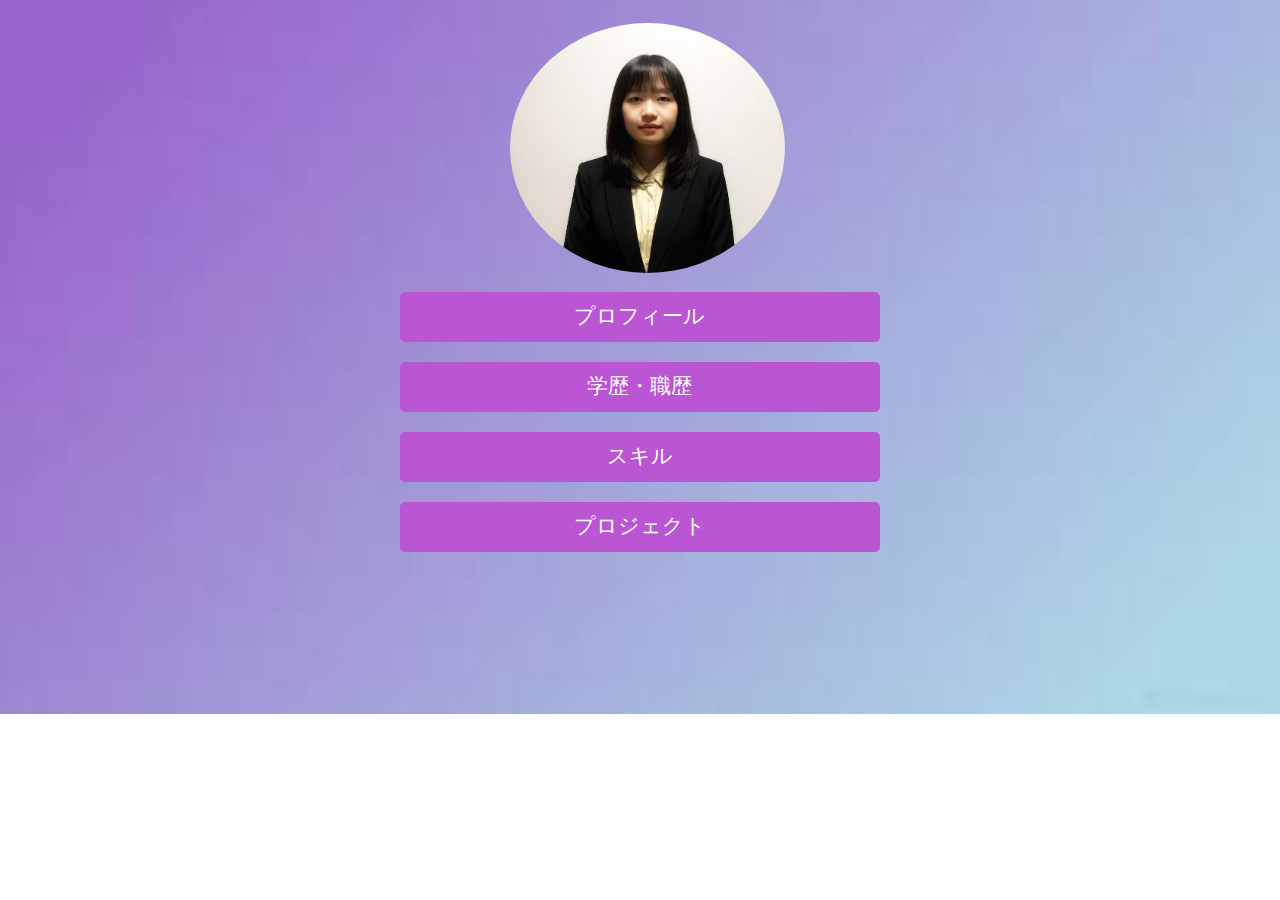
<file: index.html>
<!DOCTYPE html>
<html lang="en">
  <head>
    <meta charset="utf-8" />
    <meta name="viewport" content="width=device-width, initial-scale=1" />
    <link rel="stylesheet" href="css/style.css">
    <title>ポートフォリオ</title>
    <style>

    </style>
  </head>

  <body>
    <!-- Content container -->
    <div class="main-container">
      <div class="image-container">
        <img class="image-index" src="image/profile.JPG"/>
      </div>
      <div class="links-container">
          <a href="profile.html" class="btn-link">プロフィール</a>
          <a href="education.html" class="btn-link">学歴・職歴</a>
          <a href="skill.html" class="btn-link">スキル</a>
          <a href="project.html" class="btn-link">プロジェクト</a>
        </div>

  </body>
</html>
</file>
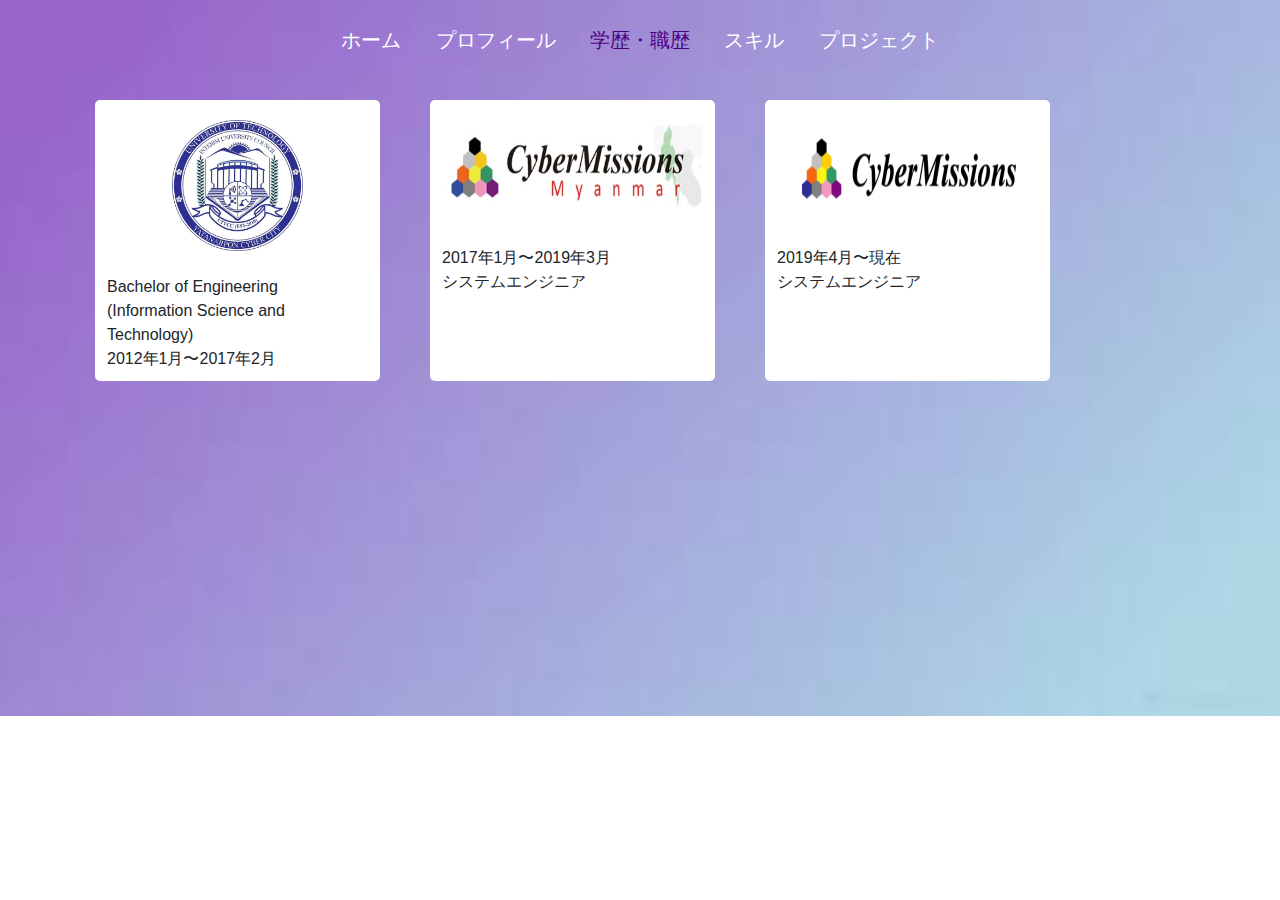
<file: education.html>
<!DOCTYPE html>
<html lang="en">
  <head>
    <meta charset="utf-8" />
    <meta name="viewport" content="width=device-width, initial-scale=1" />
    <link rel="stylesheet" href="css/bootstrap.min.css">
    <link rel="stylesheet" href="css/style.css">
    <title>学歴・職歴</title>
  </head>
  <body class="edu-body">
    <div class="footer-container">
         <a href="index.html" class="text-white footer-link">ホーム</a>
          <a href="profile.html" class="text-white footer-link">プロフィール</a>
          <a href="education.html" class="link-selected footer-link">学歴・職歴</a>
          <a href="skill.html" class="text-white footer-link">スキル</a>
          <a href="project.html" class="text-white footer-link">プロジェクト</a>
    </div>
    <div class="container">
      <div class="row content">
        <div class="col-3 profile-div col-div">
          <img class="image-uni d-block mx-auto" src="image/uniLogo.JPG"/><br>
          Bachelor of Engineering<br>
          (Information Science and Technology)<br>
          2012年1月〜2017年2月
        </div>
        <div class="col-3 profile-div col-div">
          <img class="image-cmm d-block mx-auto" src="image/cmm.jpg"/><br>
          2017年1月〜2019年3月<br>
          システムエンジニア<br>
        </div>
        <div class="col-3 profile-div col-div">
          <img class="image-cmj d-block mx-auto" src="image/cmj.png"/><br>
          2019年4月〜現在<br>
          システムエンジニア<br>
          
        </div>
        
      </div>
    </div>
  </body>
</html>
</file>
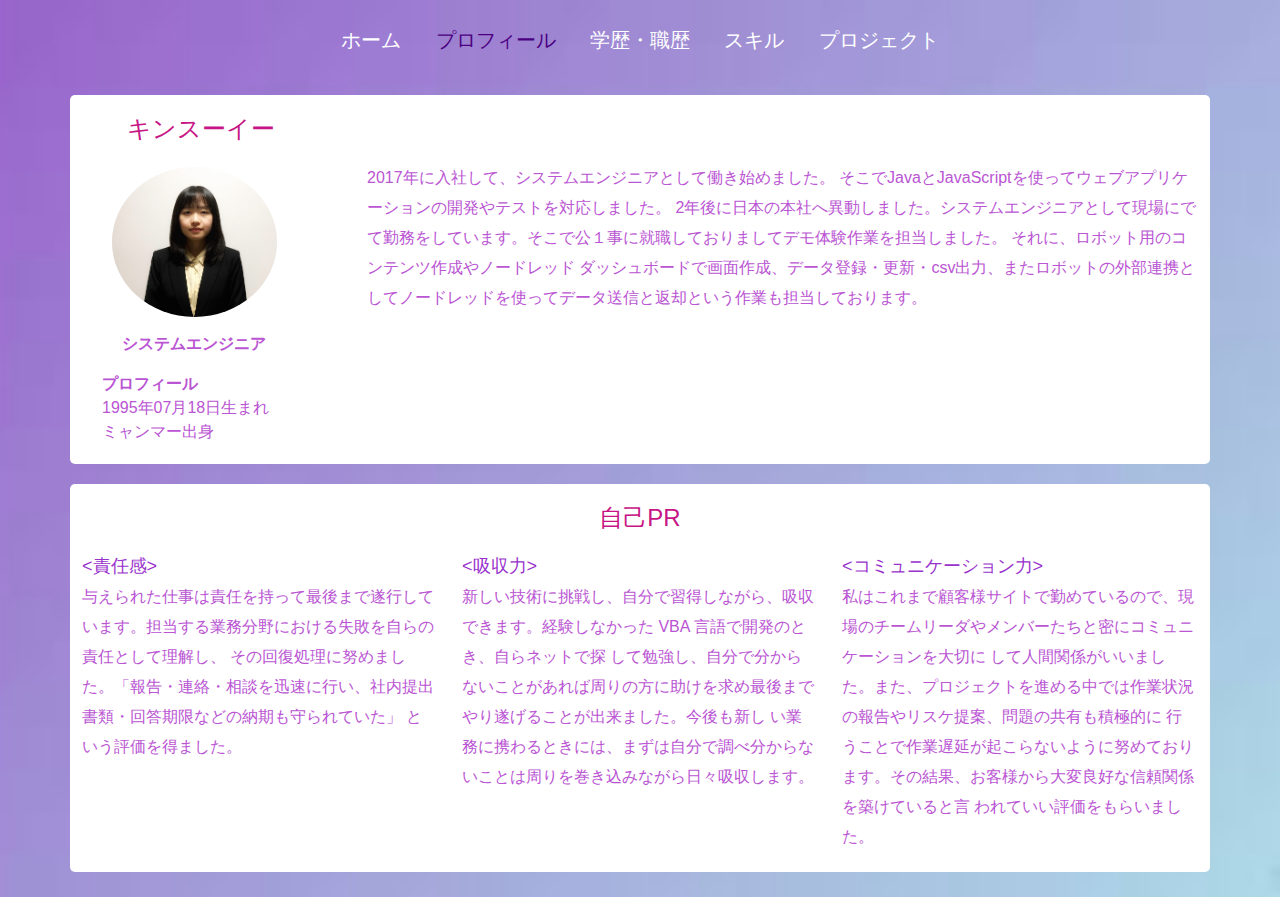
<file: profile.html>
<!DOCTYPE html>
<html lang="en">
  <head>
    <meta charset="utf-8" />
    <meta name="viewport" content="width=device-width, initial-scale=1" />
    <link rel="stylesheet" href="css/bootstrap.min.css">
    <link rel="stylesheet" href="css/style.css">
    <title>プロフィール</title>
  </head>
  <body>
     <div class="footer-container">
         <a href="index.html" class="text-white footer-link">ホーム</a>
          <a href="profile.html" class="link-selected footer-link" disabled>プロフィール</a>
          <a href="education.html" class="text-white footer-link">学歴・職歴</a>
          <a href="skill.html" class="text-white footer-link">スキル</a>
          <a href="project.html" class="text-white footer-link">プロジェクト</a>
    </div>
     <div class="container profile-div">
      <div class="row content">
        <div class="col-3">
          <h4 class="name-lbl title-font">キンスーイー</h4>
          <img class="image-profile" src="image/profile.JPG"/> <br>
           <p class="pos-lbl message-font">システムエンジニア</p>
          <label class="fw-bold message-font prof-lbl">プロフィール
          </label><br>
          <label class="birth-lbl message-font">
           1995年07月18日生まれ<br>
            ミャンマー出身
          </label>
        </div>
        <div class="col-9 intro-lbl message-font">

          2017年に入社して、システムエンジニアとして働き始めました。
そこでJavaとJavaScriptを使ってウェブアプリケーションの開発やテストを対応しました。
2年後に日本の本社へ異動しました。システムエンジニアとして現場にでて勤務をしています。そこで公１事に就職しておりましてデモ体験作業を担当しました。
それに、ロボット用のコンテンツ作成やノードレッド ダッシュボードで画面作成、データ登録・更新・csv出力、またロボットの外部連携としてノードレッドを使ってデータ送信と返却という作業も担当しております。
        </div>
      </div>
     </div>
     <div class="container profile-div pr-bottom">
        <div class="row content">
          <div class="col-12 selfPr-lbl title-font">
            <h4 style="padding-top: 10px;">自己PR</h4>
          </div>
        </div>
        <div class="row content">
          <div class="col-4 pr-div message-font pr-body">
            <label class="pr-title"><責任感></label><br>
              与えられた仕事は責任を持って最後まで遂行しています。担当する業務分野における失敗を自らの責任として理解し、 その回復処理に努めました。「報告・連絡・相談を迅速に行い、社内提出書類・回答期限などの納期も守られていた」 という評価を得ました。
          </div>
          <div class="col-4 pr-div message-font pr-body">
            <label class="pr-title"><吸収力></label><br>
              新しい技術に挑戦し、自分で習得しながら、吸収できます。経験しなかった VBA 言語で開発のとき、自らネットで探 して勉強し、自分で分からないことがあれば周りの方に助けを求め最後までやり遂げることが出来ました。今後も新し い業務に携わるときには、まずは自分で調べ分からないことは周りを巻き込みながら日々吸収します。
          </div>
          <div class="col-4 pr-div message-font pr-body">
            <label class="pr-title"><コミュニケーション力></label><br>
              私はこれまで顧客様サイトで勤めているので、現場のチームリーダやメンバーたちと密にコミュニケーションを大切に して人間関係がいいました。また、プロジェクトを進める中では作業状況の報告やリスケ提案、問題の共有も積極的に 行うことで作業遅延が起こらないように努めております。その結果、お客様から大変良好な信頼関係を築けていると言 われていい評価をもらいました。

          </div>
        </div>
      </div>
  </body>
</html>
</file>
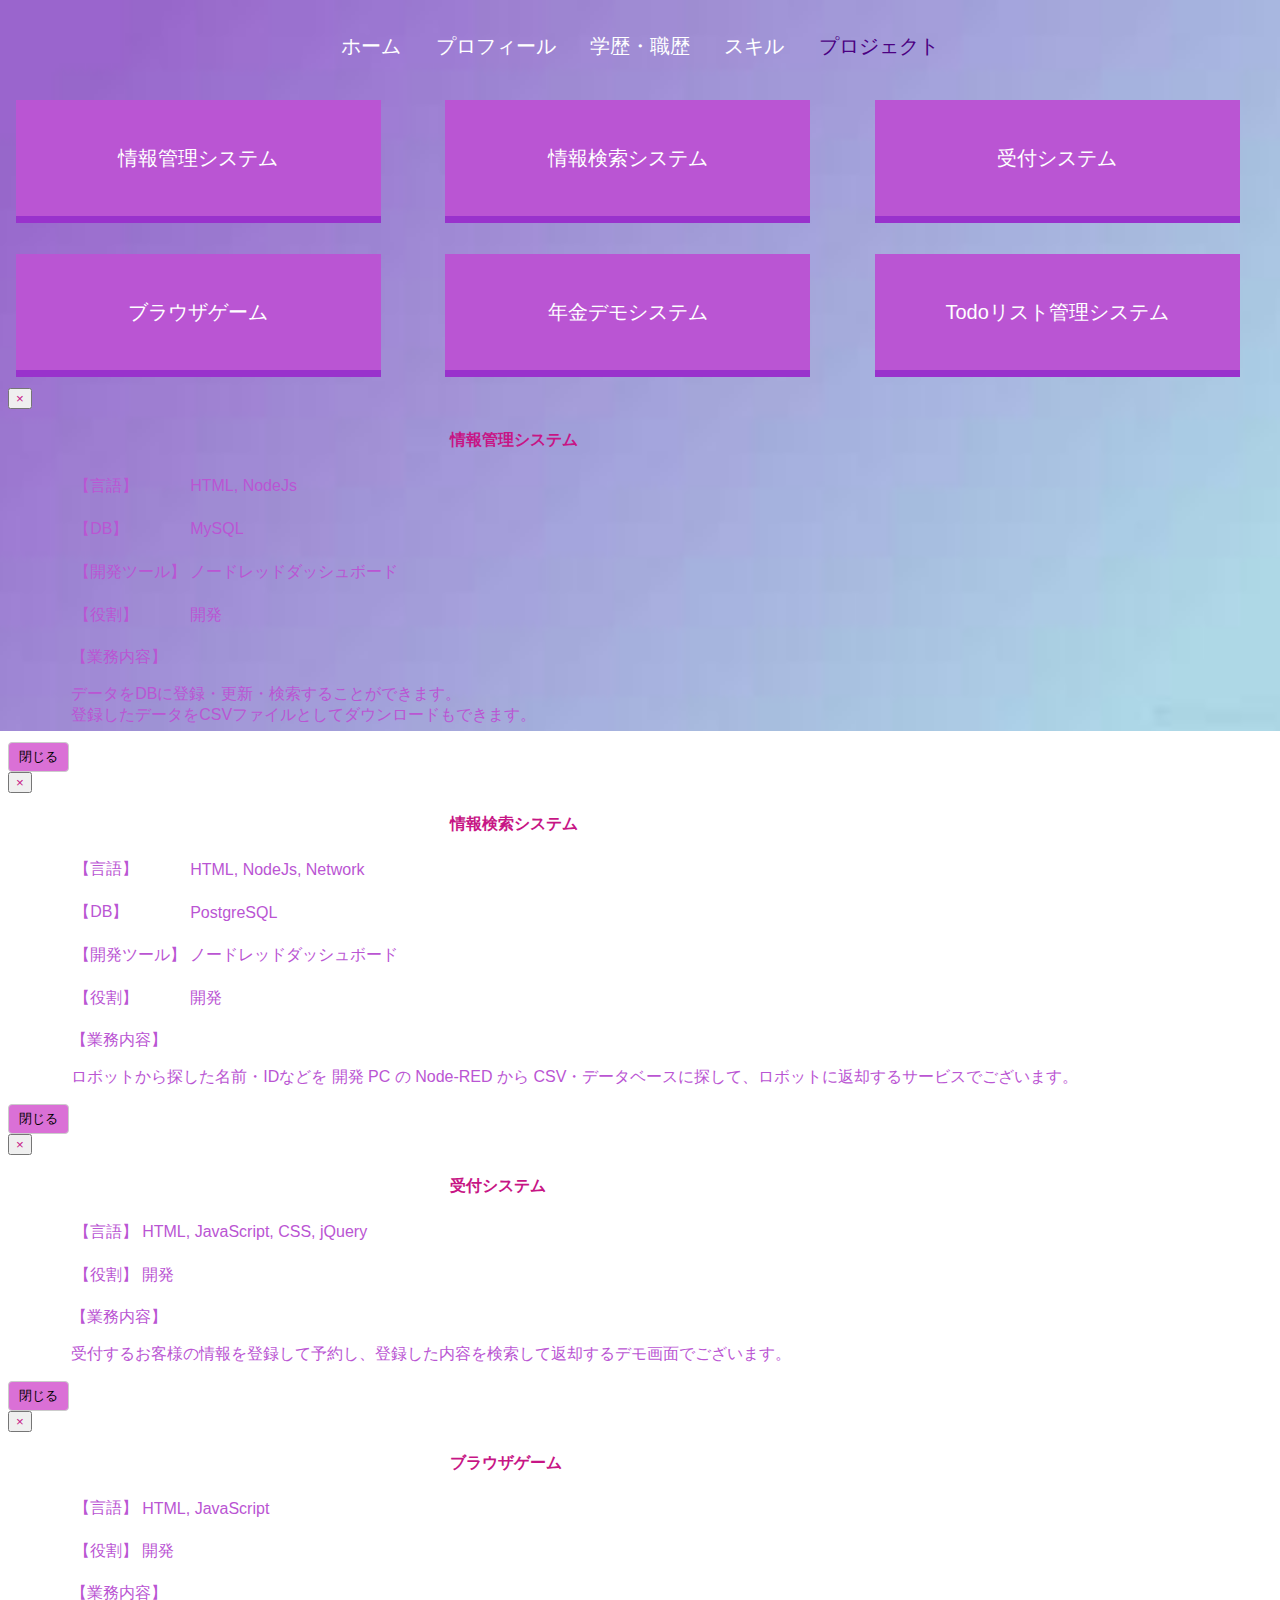
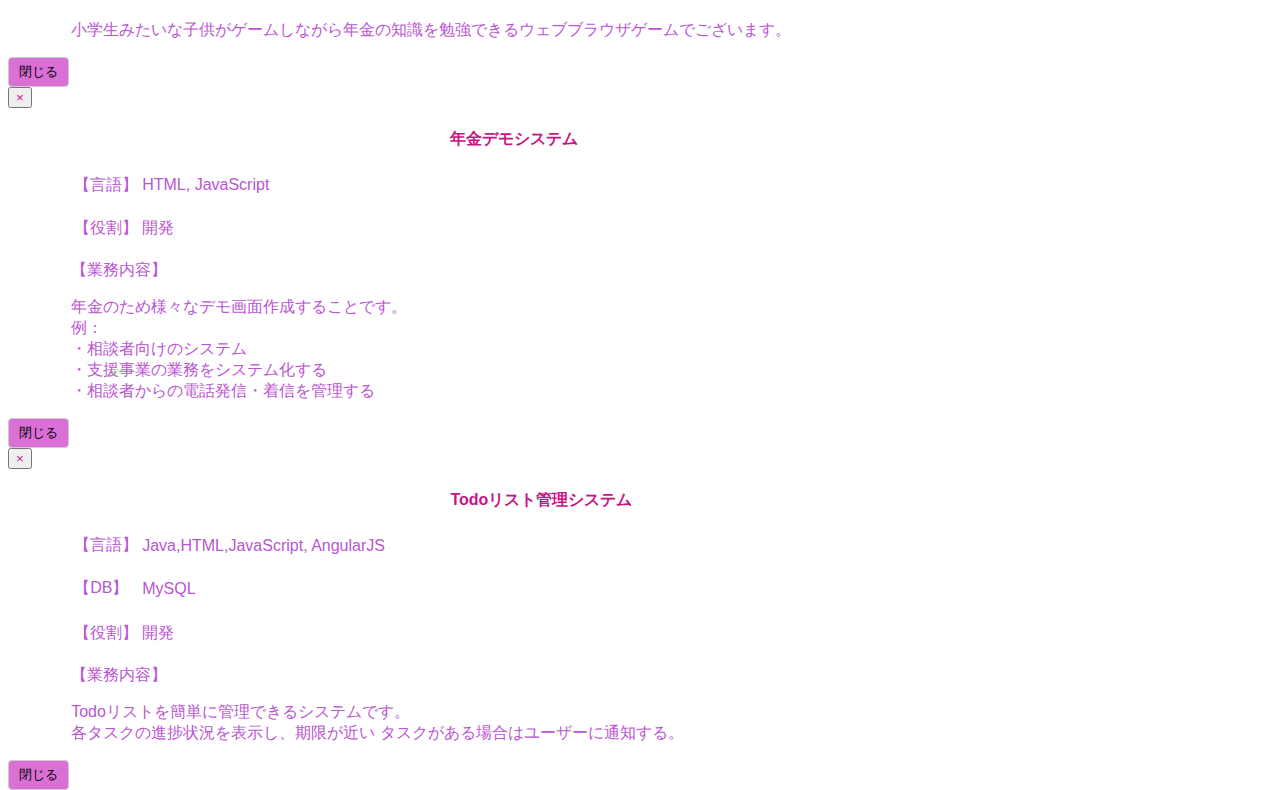
<file: project.html>
<!DOCTYPE html>
<html>
<head>
    <title>プロジェクト</title>
    <link rel="stylesheet" href="https://maxcdn.bootstrapcdn.com/bootstrap/3.3.5/css/bootstrap.min.css" integrity="sha512-dTfge/zgoMYpP7QbHy4gWMEGsbsdZeCXz7irItjcC3sPUFtf0kuFbDz/ixG7ArTxmDjLXDmezHubeNikyKGVyQ==" crossorigin="anonymous">
    <meta name="viewport" content="width=device-width, initial-scale=1.0">
    <meta charset="utf-8">
    <script src="https://ajax.googleapis.com/ajax/libs/jquery/1.10.2/jquery.min.js"></script>
    <script src="https://maxcdn.bootstrapcdn.com/bootstrap/3.3.5/js/bootstrap.min.js" integrity="sha512-K1qjQ+NcF2TYO/eI3M6v8EiNYZfA95pQumfvcVrTHtwQVDG+aHRqLi/ETn2uB+1JqwYqVG3LIvdm9lj6imS/pQ==" crossorigin="anonymous"></script>
    <link rel="stylesheet" href="css/style.css">
</head>
<body class="edu-body">
  <div class="footer-container">
         <a href="index.html" class="text-white footer-link">ホーム</a>
          <a href="profile.html" class="text-white footer-link">プロフィール</a>
          <a href="education.html" class="text-white footer-link">学歴・職歴</a>
          <a href="skill.html" class="text-white footer-link">スキル</a>
          <a href="project.html" class="link-selected footer-link">プロジェクト</a>
    </div>

    <div class="container">
      <div class="proj-row">
        <div class="proj-col">
          <button type="button" class="proj-div" data-toggle="modal" data-target="#proj1">
          情報管理システム
          </button>
        </div>
         <div class="proj-col">
           <button type="button" class="proj-div" data-toggle="modal" data-target="#proj2">
          情報検索システム
          </button>
        </div>
         <div class="proj-col">
          <button type="button" class="proj-div" data-toggle="modal" data-target="#proj3">
          受付システム
          </button>
        </div>
      </div>
    </div>
    <div class="container">
      <div class="proj-row">
        <div class="proj-col">
          <button type="button" class="proj-div" data-toggle="modal" data-target="#proj4">
          ブラウザゲーム
          </button>
        </div>
         <div class="proj-col">
          <button type="button" class="proj-div" data-toggle="modal" data-target="#proj5">
          年金デモシステム
          </button>
        </div>
         <div class="proj-col">
          <button type="button" class="proj-div" data-toggle="modal" data-target="#proj6">
          Todoリスト管理システム
          </button>
        </div>
      </div>
    </div>

<!-- Modal -->
<div class="modal fade" id="proj1" tabindex="-1" role="dialog" aria-labelledby="myModalLabel">
  <div class="modal-dialog modal-m" role="document">
    <div class="modal-content">
      <div class="modal-header">
        <button type="button" class="close title-font" data-dismiss="modal" aria-label="Close"><span aria-hidden="true">×</span></button>
        <h4 class="modal-title title-font model-title-center" id="myModalLabel">情報管理システム</h4>
      </div>
      <div class="modal-body modal-body-center message-font">
        <table>
          <tr>
            <td>【言語】</td>
            <td>HTML, NodeJs</td>
          </tr>
           <tr>
            <td><br>【DB】</td>
            <td><br>MySQL</td>
          </tr>
           <tr>
            <td><br>【開発ツール】</td>
            <td><br>ノードレッドダッシュボード</td>
          </tr>
          <tr>
            <td><br>【役割】</td>
            <td><br>開発</td>
          </tr>
        </table>
        <br>
        【業務内容】<br>
        <p>データをDBに登録・更新・検索することができます。<br>
        登録したデータをCSVファイルとしてダウンロードもできます。</p>
      </div>
      <div class="modal-footer">
        <button type="button" class="btn-close" data-dismiss="modal">閉じる</button>
      </div>
    </div>
  </div>
</div>

<!-- Modal -->
<div class="modal fade" id="proj2" tabindex="-1" role="dialog" aria-labelledby="myModalLabel">
  <div class="modal-dialog modal-m" role="document">
    <div class="modal-content">
      <div class="modal-header">
        <button type="button" class="close title-font" data-dismiss="modal" aria-label="Close"><span aria-hidden="true">×</span></button>
        <h4 class="modal-title title-font model-title-center" id="myModalLabel">情報検索システム</h4>
      </div>
      <div class="modal-body modal-body-center message-font">
        <table>
          <tr>
            <td>【言語】</td>
            <td>HTML, NodeJs, Network</td>
          </tr>
           <tr>
            <td><br>【DB】</td>
            <td><br>PostgreSQL</td>
          </tr>
           <tr>
            <td><br>【開発ツール】</td>
            <td><br>ノードレッドダッシュボード</td>
          </tr>
          <tr>
            <td><br>【役割】</td>
            <td><br>開発</td>
          </tr>
        </table>
        <br>
        【業務内容】<br>
        <p>ロボットから探した名前・IDなどを 開発 PC の Node-RED から CSV・データベースに探して、ロボットに返却するサービスでございます。</p>
      </div>
      <div class="modal-footer">
        <button type="button" class="btn-close" data-dismiss="modal">閉じる</button>
      </div>
    </div>
  </div>
</div>

<!-- Modal -->
<div class="modal fade" id="proj3" tabindex="-1" role="dialog" aria-labelledby="myModalLabel">
  <div class="modal-dialog modal-m" role="document">
    <div class="modal-content">
      <div class="modal-header">
        <button type="button" class="close title-font" data-dismiss="modal" aria-label="Close"><span aria-hidden="true">×</span></button>
        <h4 class="modal-title title-font model-title-center" id="myModalLabel">受付システム</h4>
      </div>
      <div class="modal-body modal-body-center message-font">
        <table>
          <tr>
            <td>【言語】</td>
            <td>HTML, JavaScript, CSS, jQuery</td>
          </tr>
          <tr>
            <td><br>【役割】</td>
            <td><br>開発</td>
          </tr>
        </table>
        <br>
        【業務内容】<br>
        <p>受付するお客様の情報を登録して予約し、登録した内容を検索して返却するデモ画面でございます。</p>
      </div>
      <div class="modal-footer">
        <button type="button" class="btn-close" data-dismiss="modal">閉じる</button>
      </div>
    </div>
  </div>
</div>
 
<!-- Modal -->
<div class="modal fade" id="proj4" tabindex="-1" role="dialog" aria-labelledby="myModalLabel">
  <div class="modal-dialog modal-m" role="document">
    <div class="modal-content">
      <div class="modal-header">
        <button type="button" class="close title-font" data-dismiss="modal" aria-label="Close"><span aria-hidden="true">×</span></button>
        <h4 class="modal-title title-font model-title-center" id="myModalLabel">ブラウザゲーム</h4>
      </div>
      <div class="modal-body modal-body-center message-font">
        <table>
          <tr>
            <td>【言語】</td>
            <td>HTML, JavaScript</td>
          </tr>
          <tr>
            <td><br>【役割】</td>
            <td><br>開発</td>
          </tr>
        </table>
        <br>
        【業務内容】<br>
        <p>小学生みたいな子供がゲームしながら年金の知識を勉強できるウェブブラウザゲームでございます。</p>
      </div>
      <div class="modal-footer">
        <button type="button" class="btn-close" data-dismiss="modal">閉じる</button>
      </div>
    </div>
  </div>
</div>

<!-- Modal -->
<div class="modal fade" id="proj5" tabindex="-1" role="dialog" aria-labelledby="myModalLabel">
  <div class="modal-dialog modal-m" role="document">
    <div class="modal-content">
      <div class="modal-header">
        <button type="button" class="close title-font" data-dismiss="modal" aria-label="Close"><span aria-hidden="true">×</span></button>
        <h4 class="modal-title title-font model-title-center" id="myModalLabel">年金デモシステム</h4>
      </div>
      <div class="modal-body modal-body-center message-font">
        <table>
          <tr>
            <td>【言語】</td>
            <td>HTML, JavaScript</td>
          </tr>
          <tr>
            <td><br>【役割】</td>
            <td><br>開発</td>
          </tr>
        </table>
        <br>
        【業務内容】<br>
        <p>年金のため様々なデモ画面作成することです。<br>
            例：<br>
            ・相談者向けのシステム<br>
            ・支援事業の業務をシステム化する<br>
            ・相談者からの電話発信・着信を管理する</p>
      </div>
      <div class="modal-footer">
        <button type="button" class="btn-close" data-dismiss="modal">閉じる</button>
      </div>
    </div>
  </div>
</div>

<!-- Modal -->
<div class="modal fade" id="proj6" tabindex="-1" role="dialog" aria-labelledby="myModalLabel">
  <div class="modal-dialog modal-m" role="document">
    <div class="modal-content">
      <div class="modal-header">
        <button type="button" class="close title-font" data-dismiss="modal" aria-label="Close"><span aria-hidden="true">×</span></button>
        <h4 class="modal-title title-font model-title-center" id="myModalLabel">Todoリスト管理システム</h4>
      </div>
      <div class="modal-body modal-body-center message-font">
        <table>
          <tr>
            <td>【言語】</td>
            <td>Java,HTML,JavaScript, AngularJS</td>
          </tr>
          <tr>
            <td><br>【DB】</td>
            <td><br>MySQL</td>
          </tr>
          <tr>
          </tr>
          <tr>
            <td><br>【役割】</td>
            <td><br>開発</td>
          </tr>
        </table>
        <br>
        【業務内容】<br>
        <p>Todoリストを簡単に管理できるシステムです。<br>
        各タスクの進捗状況を表示し、期限が近い タスクがある場合はユーザーに通知する。</p>
      </div>
      <div class="modal-footer">
        <button type="button" class="btn-close" data-dismiss="modal">閉じる</button>
      </div>
    </div>
  </div>
</div>

</body>
</html>
</file>
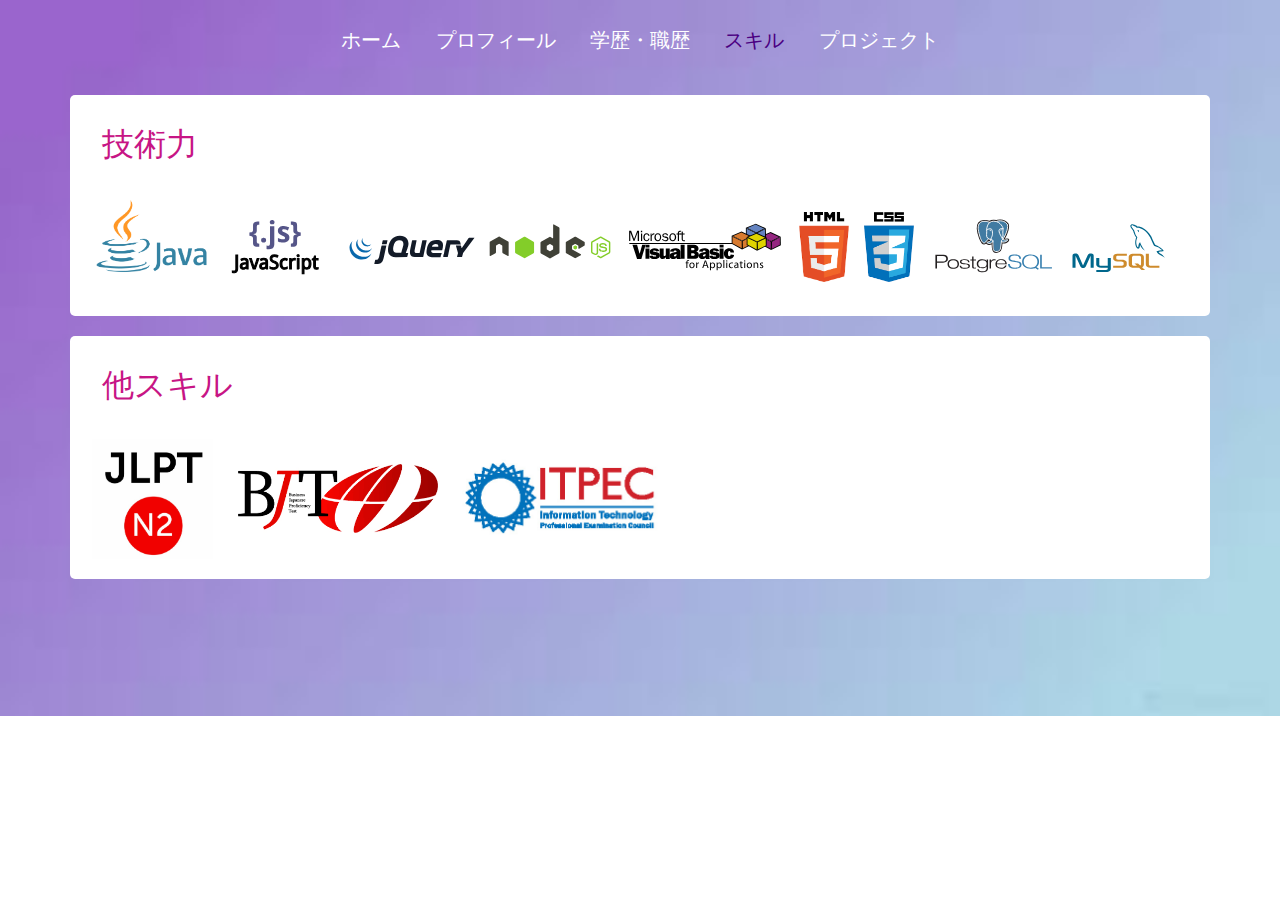
<file: skill.html>
<!DOCTYPE html>
<html lang="en">
  <head>
    <meta charset="utf-8" />
    <meta name="viewport" content="width=device-width, initial-scale=1" />
    <link rel="stylesheet" href="css/bootstrap.min.css">
    <link rel="stylesheet" href="css/style.css">
    <title>スキル</title>
  </head>
  <body class="edu-body">
   <div class="footer-container">
         <a href="index.html" class="text-white footer-link">ホーム</a>
          <a href="profile.html" class="text-white footer-link">プロフィール</a>
          <a href="education.html" class="text-white footer-link">学歴・職歴</a>
          <a href="skill.html" class="link-selected footer-link">スキル</a>
          <a href="project.html" class="text-white footer-link">プロジェクト</a>
    </div>
    <div class="container profile-div">
      <div class="row content">
        <div class="col-12">
          <h2 class="skill-title title-font">技術力</h2><br>
          <img class="image-logo" style="width:140px;margin-bottom:20px" src="image/java.png"/>
          <img class="image-logo" style="width:130px;margin-left: -15px;" src="image/js.svg"/>
          <img class="image-logo" style="width:130px;margin-top: 7px;" src="image/jquery.svg"/>
          <img class="image-logo" style="width:130px;margin-bottom:11px;margin-left:5px;" src="image/nodejs.svg"/>
          <img class="image-logo" style="width:160px;margin-left:5px;" src="image/vba.svg"/>
          <img class="image-logo" style="width:70px;height:70px" src="image/html.png"/>
          <img class="image-logo" style="wiidth:80px;height:70px" src="image/css.png"/>
          <img class="image-logo" style="width:130px;margin-left:10px;" src="image/postgresql.svg"/>
          <img class="image-logo" style="width:130px;margin-top:10px;margin-left:-10px;" src="image/mysql.svg"/>
        </div>
      </div>
    </div>
    <div class="container profile-div">
      <div class="row content">
        <div class="col-12">
           <h2 class="skill-title title-font">他スキル</h2><br>
           <img class="image-logo" style="wiidth:150px;height:140px;padding:10px" src="image/jlptN2.jpg"/>
          <img class="image-logo" style="width:220px;padding:10px" src="image/bjt.png"/>
          <img class="image-logo" style="width:220px;padding:10px" src="image/itpec.jpg"/>
        </div>
      </div>
    </div>
    
  </body>
</html>
</file>
<file: css/style.css>
body {
          background-image: url("../image/bg3.jpg");/* The image used for background*/
          background-repeat: no-repeat; /* Do not repeat the image */
          background-position: center; /* Center the image */
          background-size: cover; /* Resize the background image to cover the entire container */
          font-family: 'Avenir','Helvetica Neue','Helvetica','Arial', 'ヒラギノ角ゴ Pro W3', 'Hiragino Kaku Gothic Pro','メイリオ', 'Meiryo', '游ゴシック', 'Yu Gothic', 'ＭＳ Ｐゴシック', sans-serif!important;
      }

      .profile-div{
        background-color: #fff;
        border-radius: 5px;
        margin-top: 20px;
        padding-bottom: 10px;
      }

      .pr-bottom{
        margin-bottom: 2%;
      }
      .main-container {
        width: 95%;
        height: 695px;
        padding-right: 15px;
        padding-left: 15px;
        margin: auto;
      }

      .image-container {
        text-align: center;
        width: 100%;
      }

      .links-container {
        display: flex;
        flex-direction: column;
        justify-content: center;
        align-items: center;
        gap: 20px;
      }

      .image-index{
        margin: 15px 15px 15px 30px;
        height: 250px;
        border-radius: 50%;

      }

      .image-profile{
        margin: 15px 15px 15px 30px;
        height: 150px;
        border-radius: 50%;

      }

      .btn-link{
        font-size:21px;
        border-radius:5px;
        color: #fff!important;
        background-color: #ba55d3;
        width: 40%;
        height: 40px;
        text-align: center;
        text-decoration: none; 
        padding-top: 10px;
      }

      .btn-link:hover {
        background-color: #ba55d3;
        opacity: 0.5;
      }

      .name-lbl{
        padding: 20px 0px 0px 45px;
      }

      .pos-lbl{
        padding-left: 40px;
        font-weight: bold;
      }

      .intro-lbl{
        padding-top: 6%;
        line-height: 30px;
      }

      .message-font{
        color: #ba55d3;
      }

      .title-font{
        color: #c71585;

      }

      .pr-title{
        font-size: large;
        color: #9932cc;
      }

      .pr-body{
        line-height: 30px;
      }

      .birth-lbl{
        padding: 0px 0px 10px 20px;
      }

      .prof-lbl{
        padding-left: 20px;
      }

      .selfPr-lbl{
        text-align: center;
        font-weight: bold;
        padding: 10px;
      }

      .pr-div{
        padding-bottom: 10px;
      }

      .image-uni{
        width: 50%;
        padding-top: 20px;
      }

      .image-cmj,.image-cmm{
        width: 100%;
        height: 45%;
        padding-top: 20px;
      }

      .col-div{
        margin: 25px;
      }

      .edu-title{
        margin-left: 1.5%;
        color: black!important;
        font-weight: bold;
      }

      .job-title{
        padding-top: 20px;
        margin-left: 4%;
      }

      .footer-container{
        padding: 25px 0 20px;
        text-align: center;
      }

      .footer-link{
        padding: 15px!important;
        color: #fff!important;
        text-decoration: none;
        font-size: 20px!important;
      }

      .footer-link:hover {
        color: #4b0082!important;
        background-color: transparent;
        text-decoration: none;
      }

      .link-selected{
        color: #4b0082!important;
        pointer-events: none
      }

      .skill-title{
        margin: 30px 0px 0px 20px;
      }

      .proj-container{
        background-color: #fff;
        border-radius: 5px;
        margin-top: 20px;
        padding: 10px;
      }

      .proj-div{
        background-color: #ba55d3;
        text-align: center;
        font-size: 20px!important;
        color: #fff;
        padding: 40px;
        margin: 20px;
        border: none;
        width: 85%;
        height: 80%;
        border-bottom: 7px solid #9932cc;
      }

      .proj-div:hover {
        background-color: #9932cc;
         border-bottom: 1px solid #9932cc;
      }

      .proj-bottom{
        margin-top: 210px;
      }

      .proj-row{--bs-gutter-x:1.5rem;--bs-gutter-y:0;display:flex;flex-wrap:wrap;margin-top:calc(-1 * var(--bs-gutter-y));margin-right:calc(-.5 * var(--bs-gutter-x));margin-left:calc(-.5 * var(--bs-gutter-x))}

      .proj-col{flex:0 0 auto;width:33.33333333%}

      .btn-close{
        border-radius:4px;
        border:1px solid #ccc;
        background-color: #da70d6;
        text-align: center;
        padding: 5px 10px 5px 10px;
      }

      .btn-close:hover{
        opacity: 0.5;
      }

      .close:hover{
        color: #da70d6!important;
      }

      .model-title-center{
        margin-left: 35%;
      }

      .modal-body-center{
        margin-left: 5%;
      }

      .edu-body{
        height: 715px;
        font-family: 'Avenir','Helvetica Neue','Helvetica','Arial', 'ヒラギノ角ゴ Pro W3', 'Hiragino Kaku Gothic Pro','メイリオ', 'Meiryo', '游ゴシック', 'Yu Gothic', 'ＭＳ Ｐゴシック', sans-serif!important;
        font-weight: normal!important;
      }
</file>
